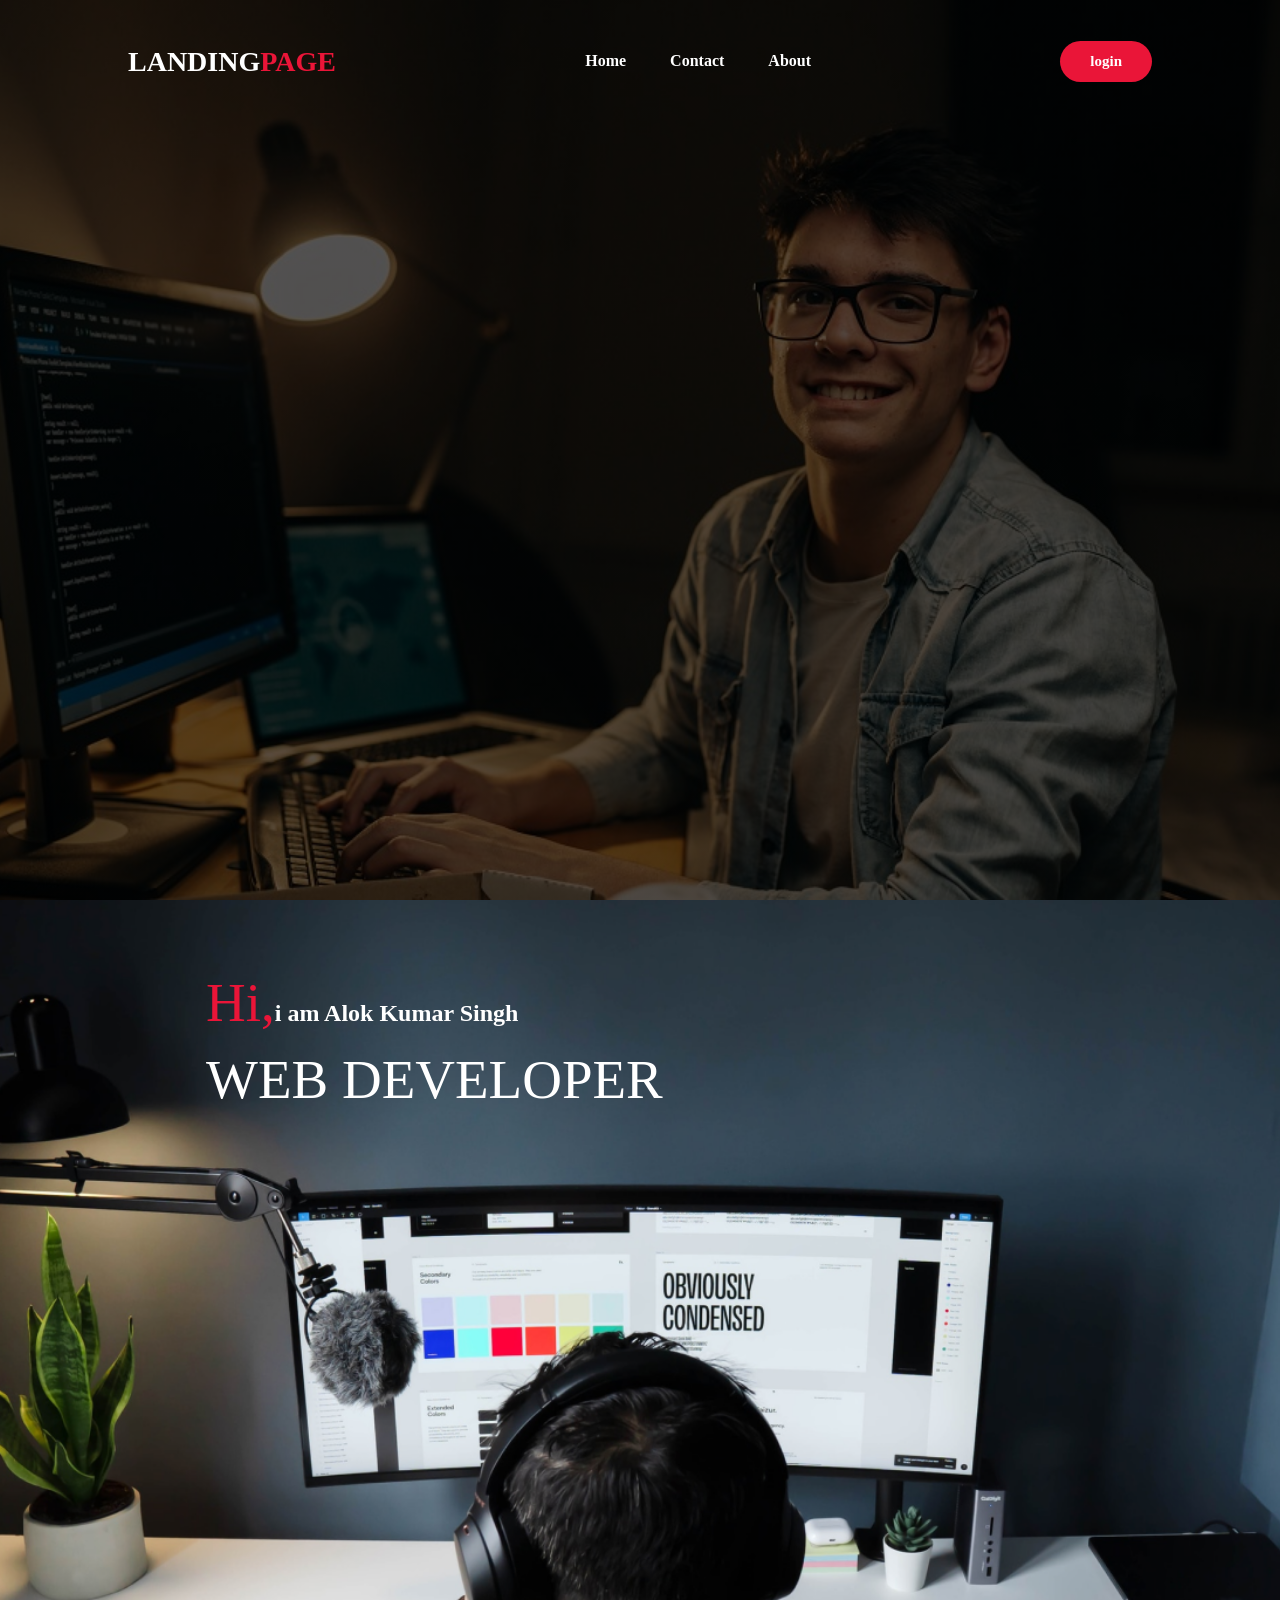
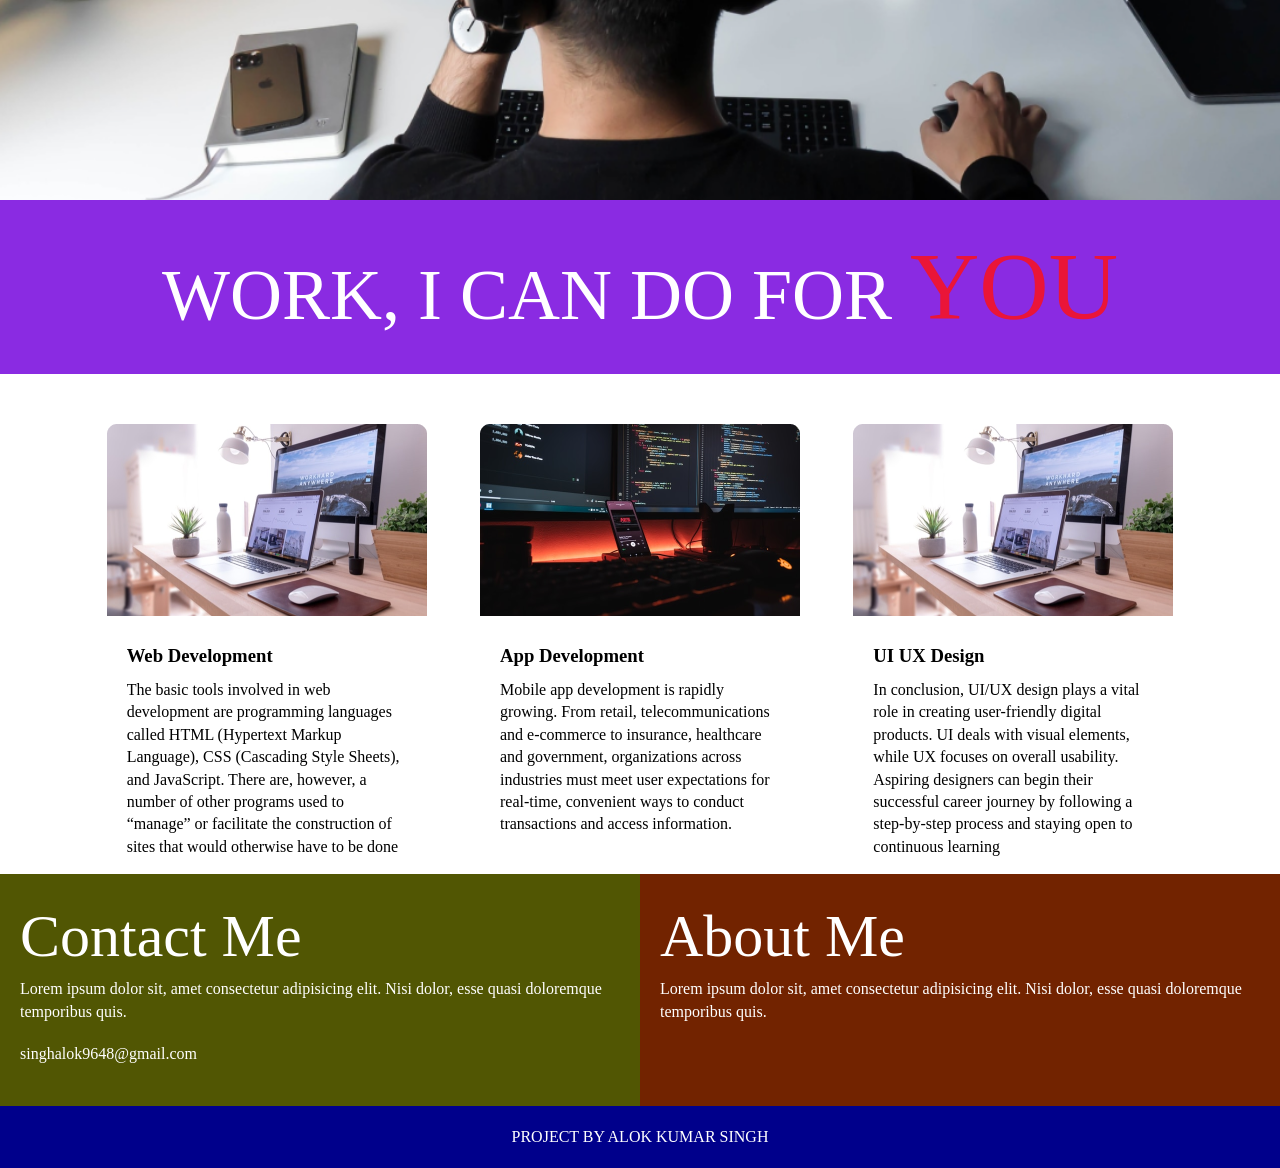
<file: TASK1/index.html>
<!DOCTYPE html>
<html lang="en">
  <head>
    <title>Landing Page</title>
    <link rel="stylesheet" href="style.css">
  </head> 
  <body>
    <div class="hero">
    <nav>
      <h2 class="logo">LANDING<span>PAGE</span></h2>
      <ul>
        <li><a href="#">Home</a></li>
        <li><a href="#">Contact</a></li>
        <li><a href="#">About</a></li>
      
      </ul>
      <button type="button">login</button>
    </nav>
      </div>
    <section class="hero_section">
      <div class="text_container">
        <h2><span class="lg_text">Hi,</span>i am Alok Kumar Singh</h2>
        <h1 class="lg_text">WEB DEVELOPER</h1>
      </div>
    </section>
    <section class="black_box">
      <h2>WORK, I CAN DO FOR <span>YOU</span></h2>
    </section>
    <section class="work">
      <div class="grid_item">
        <div class="card">
          <div class="image_container">
            <img src="images/web.png" alt="web development" />
          </div>
          <div class="card_content">
            <h3>Web Development</h3>
            <p>
              The basic tools involved in web development are programming languages called HTML (Hypertext Markup Language), CSS (Cascading Style Sheets), and JavaScript. There are, however, a number of other programs used to “manage” or facilitate the construction of sites that would otherwise have to be done
            </p>
          </div>
        </div>
      </div>
      <div class="grid_item">
        <div class="card">
          <div class="image_container">
            <img src="images/mobile.png" alt="app development" />
          </div>
          <div class="card_content">
            <h3>App Development</h3>
            <p>
              Mobile app development is rapidly growing. From retail, telecommunications and e-commerce to insurance, healthcare and government, organizations across industries must meet user expectations for real-time, convenient ways to conduct transactions and access information.
            </p>
          </div>
        </div>
      </div>
      <div class="grid_item">
        <div class="card">
          <div class="image_container">
            <img src="images/web.png" alt="web development" />
          </div>
          <div class="card_content">
            <h3>UI UX Design</h3>
            <p>
              In conclusion, UI/UX design plays a vital role in creating user-friendly digital products. UI deals with visual elements, while UX focuses on overall usability. Aspiring designers can begin their successful career journey by following a step-by-step process and staying open to continuous learning
            </p>
          </div>
        </div>
      </div>
    </section>
    <section class="bottom_section">
      <div class="contact">
        <h2>Contact Me</h2>
        <p>
          Lorem ipsum dolor sit, amet consectetur adipisicing elit. Nisi dolor,
          esse quasi doloremque temporibus quis.
        </p>
        <p>singhalok9648@gmail.com</p>
      </div>
      <div class="about">
        <h2>About Me</h2>

        <p>
          Lorem ipsum dolor sit, amet consectetur adipisicing elit. Nisi dolor,
          esse quasi doloremque temporibus quis.
        </p>
      </div>
    </section>
    <footer>Project By Alok Kumar Singh</footer>
  </body>
</html>
</file>
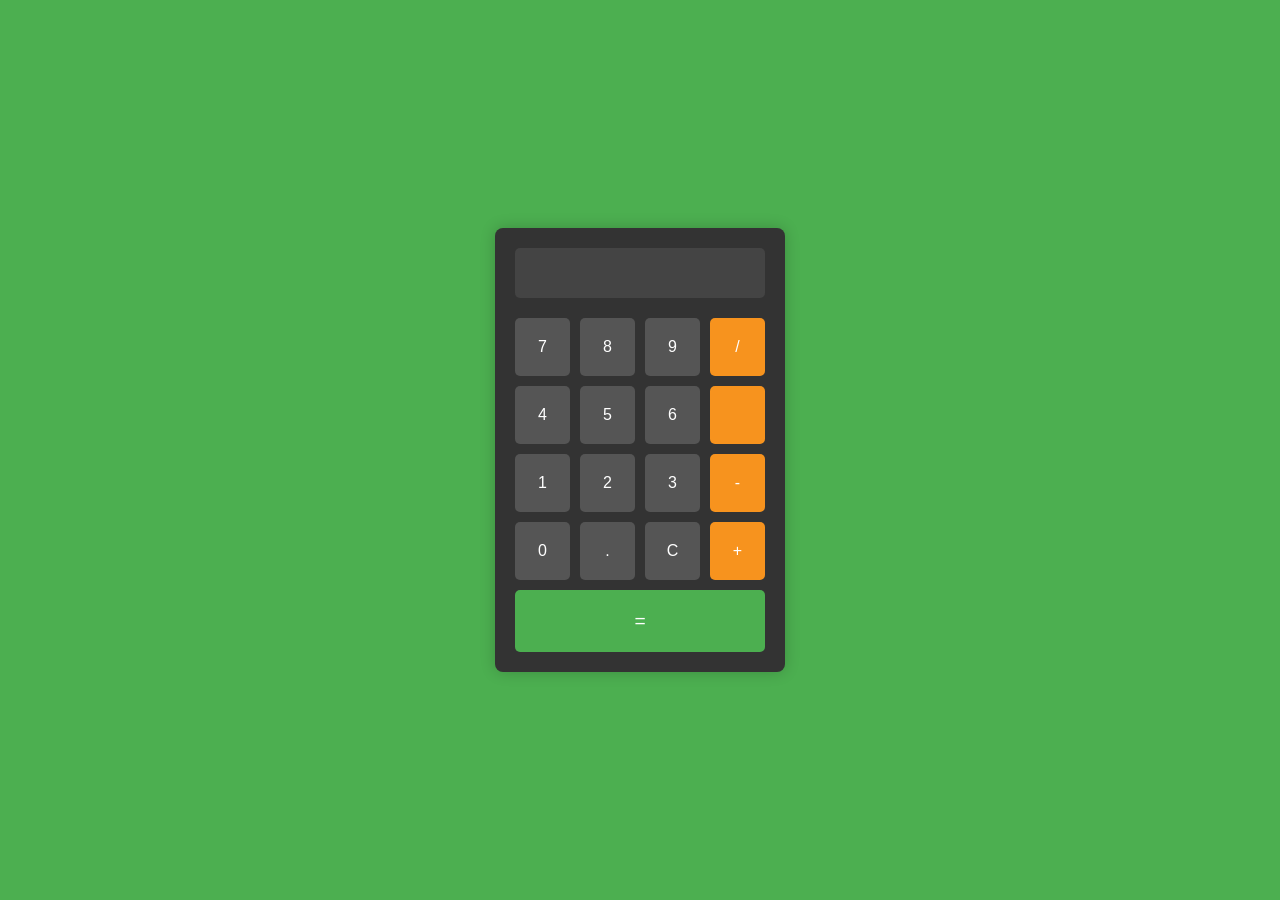
<file: TASK3/index.html>
<!DOCTYPE html>
<html lang="en">
<head>
    <meta charset="UTF-8">
    <meta name="viewport" content="width=device-width, initial-scale=1.0">
    <title>Basic Calculator</title>
    <link rel="stylesheet" href="style.css">
</head>
<body>
    <div class="calculator">
        <div class="display" id="display"></div>
        <div class="buttons">
            <button class="button" onclick="appendNumber('7')">7</button>
            <button class="button" onclick="appendNumber('8')">8</button>
            <button class="button" onclick="appendNumber('9')">9</button>
            <button class="button operator" onclick="chooseOperation('/')">/</button>
            <button class="button" onclick="appendNumber('4')">4</button>
            <button class="button" onclick="appendNumber('5')">5</button>
            <button class="button" onclick="appendNumber('6')">6</button>
            <button class="button operator" onclick="chooseOperation('')"></button>
            <button class="button" onclick="appendNumber('1')">1</button>
            <button class="button" onclick="appendNumber('2')">2</button>
            <button class="button" onclick="appendNumber('3')">3</button>
            <button class="button operator" onclick="chooseOperation('-')">-</button>
            <button class="button" onclick="appendNumber('0')">0</button>
            <button class="button" onclick="appendNumber('.')">.</button>
            <button class="button" onclick="clearDisplay()">C</button>
            <button class="button operator" onclick="chooseOperation('+')">+</button>
            <button class="button equal-sign" onclick="compute()">=</button>
        </div>
    </div>
    <script src="script.js"></script>
</body>
</html>
</file>
<file: TASK1/style.css>
* {
    margin: 0;
    padding: 0;
    box-sizing: border-box;
    font-family: 'playfair Display',serif,sans-serif;
  }
  .hero{
    height: 100vh;
    width: 100%;
    background-size: cover;
    background-position: center;
    background-image: linear-gradient(rgba(0,0,0,0.65),rgba(0,0,0,0.65)),url(images/web-development.jpg );
    
  }
  nav{
    display: flex;
    align-items: center;
    justify-content: space-between;
    padding-top: 40px;
    padding-left: 10%;
    padding-right: 10%;
  }
  .logo{
    color: white;
    font-size: 28px;
  
  }
  span{
    color: #ea1538;
  }
  nav ul li{
    list-style-type: none;
    display: inline-block;
    padding: 10px 20px;
  }
  nav ul li a{
    color: white;
    text-decoration: none;
    font-weight: bold;
  }
  nav ul li a:hover{
    color: #ea1538;
    transition: 3s;
  }
  button{
    border: none;
    background :#ea1538;
    padding: 12px 30px;
    border-radius: 30px;
    color: white;
    font-weight: bold;
    font-size: 15px;
    transition: .4s;
  }
  button:hover{
    transform: scale(1.3);
    cursor: pointer;
  }
  html,
  body {
    line-height: 1.4;
    font-weight: 300;
    font-family: "Roboto", sans-serif;
  }
  
  .hero_section {
    background-image: url(images/developer.png);
    min-height: 100vh;
    background-position: center;
    background-size: cover;
    background-repeat: no-repeat;
   
  }
  .text_container {
    color: white;
    max-width: 900px;
    margin: 0 auto;
    padding-top: 64px;
    padding-left: 16px;
  }
  .lg_text {
    font-size: 55px;
    font-weight: 400;
  }
  .black_box {
    background-color: blueviolet;
    padding: 20px;
  }
  .black_box h2 {
    font-size: 72px;
    color: white;
    text-align: center;
    font-weight: 300;
  }
  
  .black_box h2 span {
    font-weight: 400;
    font-size: 96px;
  }
  .work {
    display: grid;
    gap: 20px;
    grid-template-columns: repeat(auto-fit, minmax(320px, 1fr));
  
    max-width: 1100px;
    margin: 50px auto;
  }
  .grid_item {
    display: flex;
    justify-content: center;
    align-items: center;
  }
  .card {
    max-width: 320px;
    height: 400px;
    border-radius: 10px;
    box-shadow: 3px 5px 5px(rgb(255, 255, 255));
    transition: 0.2s ease-in-out;
  }
  .card:hover {
    transform: scale(1.04);
    box-shadow: 3px 5px 5px rgba(77, 12, 12, 0.3);
    transition: 0.2s ease-in-out;
  }
  .card_content {
    padding: 20px;
  }
  .card_content h3 {
    margin-bottom: 10px;
  }
  .bottom_section {
    display: flex;
  }
  .contact {
    background-color: #515603;
  
  }
  .about {
    background-color: #722300;
  
  }
  
  .contact,
  .about {
    flex: 1;
    min-height: 30px;
    padding: 20px;
    color: white;
  }
  .about h2,
  .contact h2 {
    font-size: 60px;
    font-weight: 30;
  }
  .about p,
  .contact p {
    margin-bottom: 20px;
  }
  
  footer {
    text-align: center;
    text-transform: uppercase;
    background-color: darkblue;
    padding: 20px;
    color: white;
  }
  @media (max-width: 786px) {
    .hero_section {
      min-height: 50vh;
    }
    .text_container {
      padding: 10px 0;
      text-align: center;
    }
    .lg_text {
      font-size: 32px;
    }
    .black_box h2 {
      font-size: 24px;
    }
    .black_box h2 span {
      font-weight: 400;
      font-size: 32px;
    }
    .bottom_section {
      flex-direction: column;
    }
    h1 {
      font-size: 32px;
    }
    .about h2,
    .contact h2 {
      font-size: 32px;
    }
  }
</file>
<file: TASK3/style.css>
body {
    display: flex;
    justify-content: center;
    align-items: center;
    height: 100vh;
    background-color: #f0f0f0;
    margin: 0;
    font-family: Arial, sans-serif;
    background-color: #4caf50;
}

.calculator {
    width: 250px;
    background-color: #333;
    padding: 20px;
    border-radius: 8px;
    box-shadow: 0 0 15px rgba(0, 0, 0, 0.2);
}

.display {
    background-color: #444;
    color: white;
    height: 50px;
    display: flex;
    justify-content: flex-end;
    align-items: center;
    padding: 0 10px;
    margin-bottom: 20px;
    border-radius: 5px;
    font-size: 1.5em;
}

.buttons {
    display: grid;
    grid-template-columns: repeat(4, 1fr);
    gap: 10px;
}

.button {
    background-color: #555;
    color: white;
    border: none;
    padding: 20px;
    font-size: 1em;
    border-radius: 5px;
    cursor: pointer;
    transition: background-color 0.3s;
}

.button:hover {
    background-color: #666;
}

.operator {
    background-color: #f7931e;
}

.equal-sign {
    grid-column: span 4;
    background-color: #4caf50;
    font-size: 1.2em;
}
</file>
